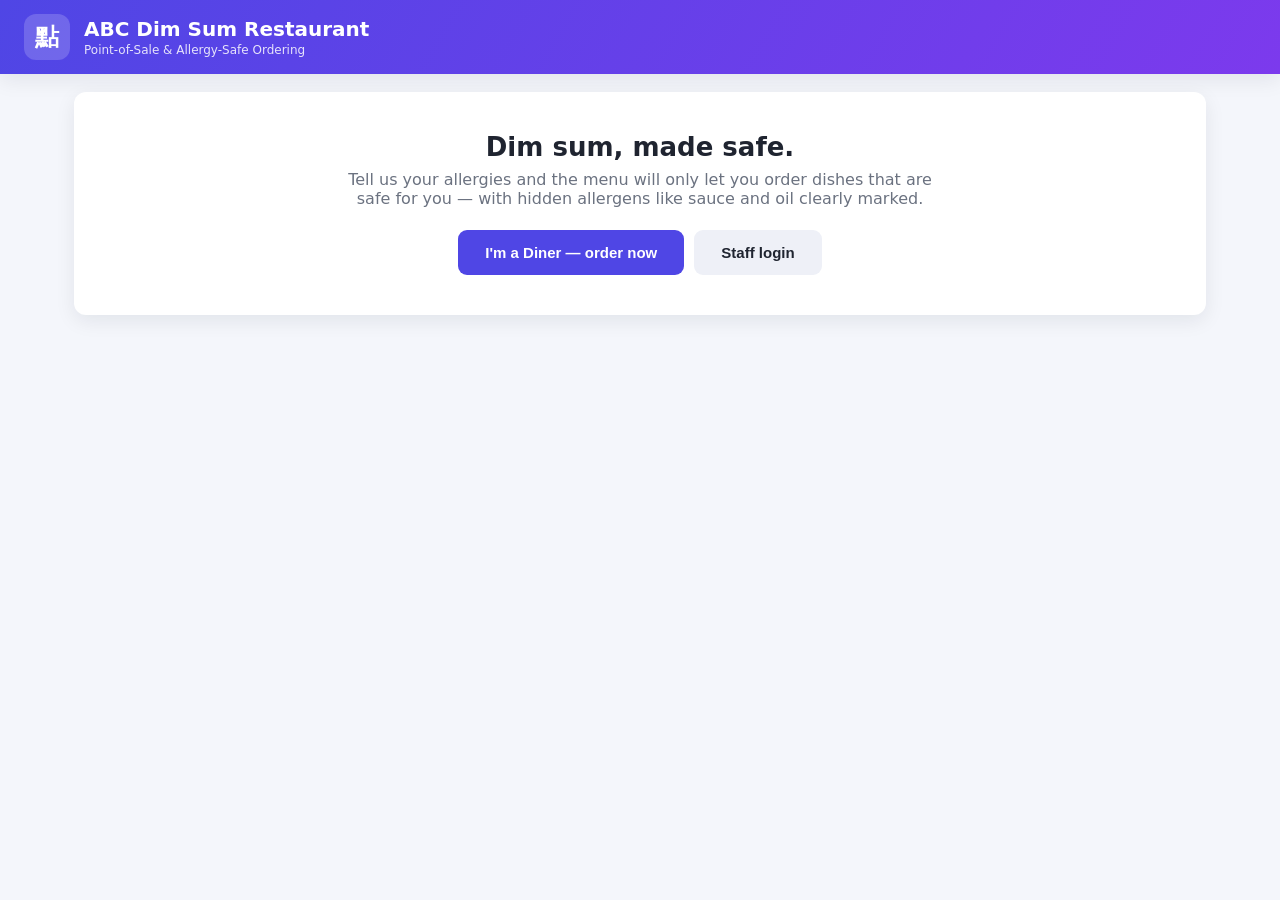
<file: frontend/index.html>
<!DOCTYPE html>
<html lang="en">
<head>
    <meta charset="utf-8">
    <meta name="viewport" content="width=device-width, initial-scale=1">
    <title>ABC Dim Sum Restaurant · POS</title>
    <link rel="icon" href="/favicon.ico" type="image/svg+xml">
    <link rel="stylesheet" href="styles.css">
</head>
<body>
    <header id="topbar">
        <div class="brand">
            <span class="logo">點</span>
            <div>
                <h1>ABC Dim Sum Restaurant</h1>
                <p>Point-of-Sale &amp; Allergy-Safe Ordering</p>
            </div>
        </div>
        <div id="userArea"></div>
    </header>

    <nav id="tabs"></nav>

    <main id="app"></main>

    <div id="toast"></div>

    <div id="modal" class="modal hidden">
        <div class="modal-card">
            <button class="modal-close" data-action="close-modal" title="Close">&times;</button>
            <div id="modalBody"></div>
        </div>
    </div>

    <script src="app.js"></script>
</body>
</html>
</file>
<file: frontend/styles.css>
/* ABC Dim Sum Restaurant - POS styles */
:root {
    --bg: #f4f6fb;
    --card: #ffffff;
    --ink: #1f2430;
    --muted: #6b7280;
    --primary: #4f46e5;
    --primary-dark: #4338ca;
    --ok: #16a34a;
    --warn: #d97706;
    --danger: #dc2626;
    --border: #e5e7eb;
    --radius: 12px;
    --shadow: 0 6px 20px rgba(17, 24, 39, .08);
}

* { box-sizing: border-box; }

body {
    margin: 0;
    font-family: "Segoe UI", system-ui, -apple-system, "Helvetica Neue", Arial, sans-serif;
    background: var(--bg);
    color: var(--ink);
}

/* ---------------- header ---------------- */
#topbar {
    display: flex;
    align-items: center;
    justify-content: space-between;
    gap: 16px;
    padding: 14px 24px;
    background: linear-gradient(120deg, #4f46e5, #7c3aed);
    color: #fff;
    box-shadow: var(--shadow);
}

.brand { display: flex; align-items: center; gap: 14px; }

.brand .logo {
    display: grid;
    place-items: center;
    width: 46px;
    height: 46px;
    border-radius: 12px;
    background: rgba(255, 255, 255, .18);
    font-size: 24px;
    font-weight: 700;
}

.brand h1 { margin: 0; font-size: 20px; }
.brand p { margin: 2px 0 0; font-size: 12px; opacity: .85; }

#userArea { display: flex; align-items: center; gap: 10px; font-size: 14px; }

/* ---------------- tabs ---------------- */
#tabs {
    display: flex;
    gap: 6px;
    padding: 10px 24px 0;
    flex-wrap: wrap;
}

#tabs:empty { display: none; }

.tab {
    border: none;
    background: transparent;
    padding: 9px 16px;
    border-radius: 10px 10px 0 0;
    cursor: pointer;
    font-size: 14px;
    font-weight: 600;
    color: var(--muted);
}

.tab:hover { background: rgba(79, 70, 229, .08); color: var(--primary); }
.tab.active { background: var(--card); color: var(--primary); box-shadow: var(--shadow); }

/* ---------------- layout ---------------- */
main { padding: 18px 24px 60px; max-width: 1180px; margin: 0 auto; }
main:empty { display: none; }

.card {
    background: var(--card);
    border-radius: var(--radius);
    padding: 20px;
    margin-bottom: 18px;
    box-shadow: var(--shadow);
}

.card h3 { margin: 0 0 6px; font-size: 17px; }
.card h4 { margin: 16px 0 6px; font-size: 14px; }
.muted { color: var(--muted); font-size: 13px; }
.row { display: flex; gap: 10px; flex-wrap: wrap; align-items: center; }

.layout { display: grid; grid-template-columns: 1fr 320px; gap: 18px; align-items: start; }

@media (max-width: 880px) {
    .layout { grid-template-columns: 1fr; }
}

/* ---------------- hero ---------------- */
.hero { text-align: center; padding: 40px 20px; }
.hero h2 { margin: 0 0 8px; font-size: 26px; }
.hero p { color: var(--muted); max-width: 620px; margin: 0 auto 22px; }

/* ---------------- buttons ---------------- */
.btn {
    background: #eef0f7;
    color: var(--ink);
    border: 1px solid transparent;
    padding: 9px 16px;
    border-radius: 9px;
    cursor: pointer;
    font-size: 14px;
    font-weight: 600;
    transition: .15s;
}

.btn:hover { filter: brightness(.96); }
.btn.primary { background: var(--primary); color: #fff; }
.btn.primary:hover { background: var(--primary-dark); }
.btn.ghost { background: transparent; border-color: var(--primary); color: var(--primary); }
.btn.danger { background: var(--danger); color: #fff; }
.btn.warn { background: var(--warn); color: #fff; }
.btn.small { padding: 6px 12px; font-size: 13px; }
.btn.tiny { padding: 3px 9px; font-size: 12px; }
.btn.lg { padding: 13px 26px; font-size: 15px; }
.btn:disabled { opacity: .5; cursor: not-allowed; }

/* ---------------- forms ---------------- */
input, select {
    padding: 8px 10px;
    border: 1px solid var(--border);
    border-radius: 8px;
    font-size: 14px;
    font-family: inherit;
    background: #fff;
    color: var(--ink);
}

input[type="number"] { width: 84px; }

label { display: inline-flex; align-items: center; gap: 8px; font-size: 14px; margin: 4px 0; }
label.switch { color: var(--muted); }

/* ---------------- allergen chips ---------------- */
.chips { display: flex; flex-wrap: wrap; gap: 8px; margin: 12px 0; }

.chip {
    border: 1px solid var(--border);
    background: #fff;
    border-radius: 999px;
    padding: 6px 14px;
    cursor: pointer;
    font-size: 13px;
    font-weight: 600;
    color: var(--muted);
}

.chip:hover { border-color: var(--primary); color: var(--primary); }
.chip.on { background: var(--danger); border-color: var(--danger); color: #fff; }

/* ---------------- dishes ---------------- */
.dish-grid {
    display: grid;
    grid-template-columns: repeat(auto-fill, minmax(230px, 1fr));
    gap: 14px;
    margin-top: 12px;
}

.dish {
    border: 1px solid var(--border);
    border-left: 4px solid var(--ok);
    border-radius: 10px;
    padding: 12px;
    display: flex;
    flex-direction: column;
    gap: 8px;
    background: #fff;
}

.dish.unsafe { border-left-color: var(--danger); background: #fef2f2; }
.dish.soldout { opacity: .55; }

.dish-head { display: flex; justify-content: space-between; gap: 8px; align-items: baseline; }
.dish-head h4 { margin: 0; font-size: 14px; }
.dish .price { font-weight: 700; color: var(--primary); }
.dish .ing { margin: 0; font-size: 12px; color: var(--muted); line-height: 1.4; }
.dish .quota { font-size: 12px; color: var(--muted); }

.badges { display: flex; flex-wrap: wrap; gap: 5px; }

.badge {
    font-size: 11px;
    padding: 2px 8px;
    border-radius: 999px;
    background: #fee2e2;
    color: #b91c1c;
    font-weight: 600;
}

.badge.ok { background: #dcfce7; color: #15803d; }

.warn-text { color: var(--danger); font-size: 12px; font-weight: 600; margin: 0; }

.qty { display: flex; align-items: center; gap: 10px; margin-top: auto; }
.qty button {
    width: 28px; height: 28px;
    border-radius: 50%;
    border: 1px solid var(--border);
    background: #fff;
    cursor: pointer;
    font-size: 16px;
    line-height: 1;
}
.qty button:hover { background: #eef0f7; }
.qty span { min-width: 22px; text-align: center; font-weight: 700; }

/* ---------------- cart ---------------- */
.cart { position: sticky; top: 18px; }
.cart ul { list-style: none; padding: 0; margin: 12px 0; }
.cart li { display: flex; justify-content: space-between; padding: 5px 0; font-size: 14px; }
.cart .total { display: flex; justify-content: space-between; font-weight: 700; border-top: 1px solid var(--border); padding-top: 10px; margin-top: 6px; }

/* ---------------- tables ---------------- */
.table-grid { display: grid; grid-template-columns: repeat(auto-fill, minmax(180px, 1fr)); gap: 12px; margin-top: 12px; }

.table-card { border: 1px solid var(--border); border-radius: 10px; padding: 12px; border-top: 4px solid var(--ok); }
.table-card.busy { border-top-color: var(--danger); background: #fff7f7; }
.table-card .tc-head { display: flex; justify-content: space-between; font-size: 15px; }
.table-card p { font-size: 12px; color: var(--muted); margin: 6px 0; }

/* ---------------- orders ---------------- */
.order { border: 1px solid var(--border); border-radius: 10px; padding: 14px; margin-bottom: 12px; }
.order.paid { border-left: 4px solid var(--ok); }
.order.pending { border-left: 4px solid var(--warn); }
.order.cancelled { border-left: 4px solid var(--muted); opacity: .7; }

.order-head { display: flex; align-items: center; gap: 10px; flex-wrap: wrap; }
.order-foot { display: flex; align-items: center; gap: 12px; flex-wrap: wrap; margin-top: 10px; }

.mini { width: 100%; border-collapse: collapse; font-size: 13px; margin-top: 8px; }
.mini td { padding: 3px 6px; border-bottom: 1px solid #f1f2f6; }
.mini td:nth-child(n+2) { text-align: right; color: var(--muted); }

.allergy-line { font-size: 12px; color: var(--danger); font-weight: 600; margin: 6px 0; }

.pill { font-size: 11px; padding: 3px 10px; border-radius: 999px; font-weight: 700; background: #eef0f7; color: var(--muted); }
.pill.paid { background: #dcfce7; color: #15803d; }
.pill.pending { background: #fef3c7; color: #b45309; }
.pill.cancelled { background: #e5e7eb; color: #4b5563; }
.pill.ok { background: #dcfce7; color: #15803d; }

/* ---------------- tables (reports) ---------------- */
.data-table { width: 100%; border-collapse: collapse; margin-top: 12px; font-size: 14px; }
.data-table th, .data-table td { padding: 8px 10px; border-bottom: 1px solid var(--border); text-align: left; }
.data-table th { background: #f7f8fc; font-size: 12px; text-transform: uppercase; letter-spacing: .04em; color: var(--muted); }

.sql-box { background: #0f172a; color: #a5f3fc; padding: 12px 14px; border-radius: 8px; font-size: 12px; overflow-x: auto; white-space: pre-wrap; margin-top: 10px; }

/* ---------------- modal ---------------- */
.modal { position: fixed; inset: 0; background: rgba(15, 23, 42, .55); display: grid; place-items: center; padding: 20px; z-index: 50; }
.modal.hidden { display: none; }
.modal-card { background: #fff; border-radius: 14px; padding: 24px; max-width: 560px; width: 100%; max-height: 86vh; overflow-y: auto; position: relative; box-shadow: 0 20px 50px rgba(0, 0, 0, .3); }
.modal-close { position: absolute; top: 10px; right: 14px; border: none; background: transparent; font-size: 26px; line-height: 1; cursor: pointer; color: var(--muted); }
.danger-text { color: var(--danger); }
.alt-list { padding-left: 18px; }
.alt-list li { margin: 6px 0; }

/* ---------------- toast ---------------- */
#toast { position: fixed; right: 20px; bottom: 20px; display: flex; flex-direction: column; gap: 8px; z-index: 80; }
.toast { background: #111827; color: #fff; padding: 11px 16px; border-radius: 9px; font-size: 14px; box-shadow: var(--shadow); animation: slide .2s ease; }
.toast.ok { background: var(--ok); }
.toast.err { background: var(--danger); }

@keyframes slide { from { transform: translateY(8px); opacity: 0; } to { transform: none; opacity: 1; } }
</file>
